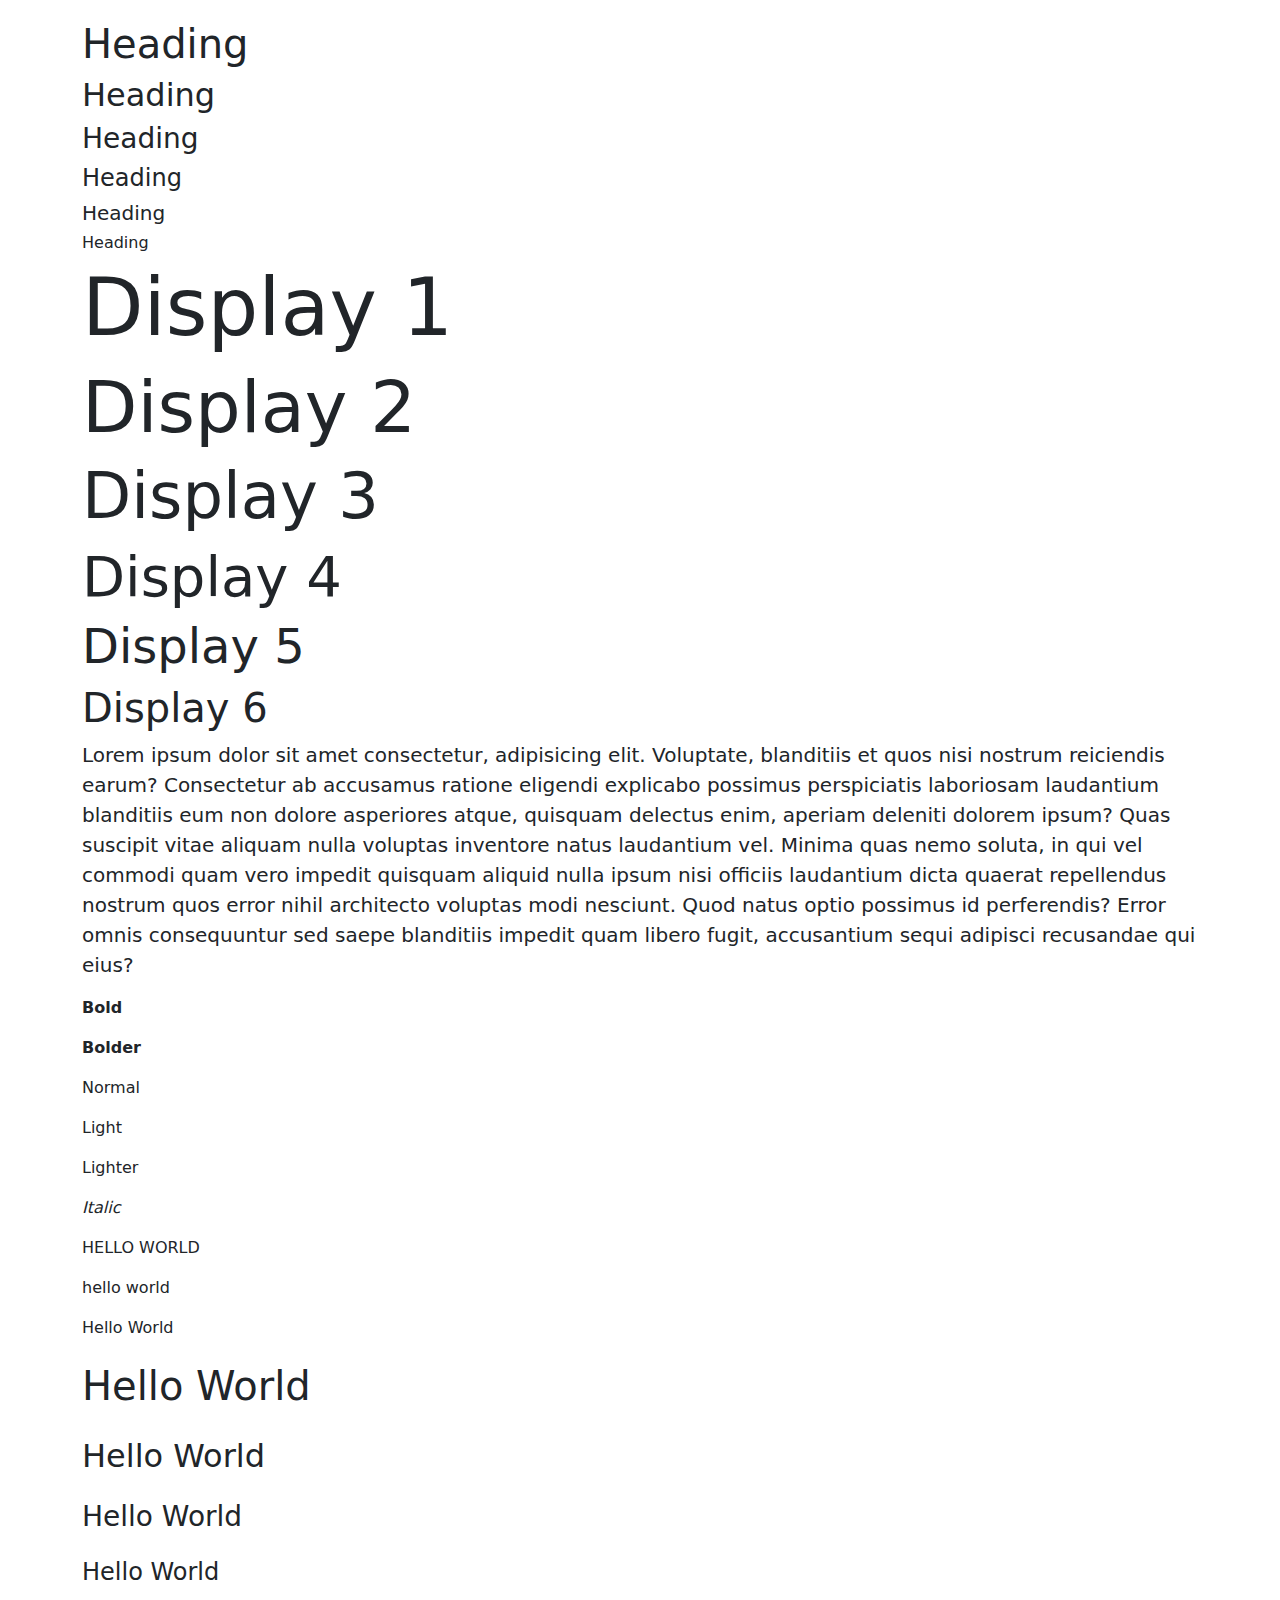
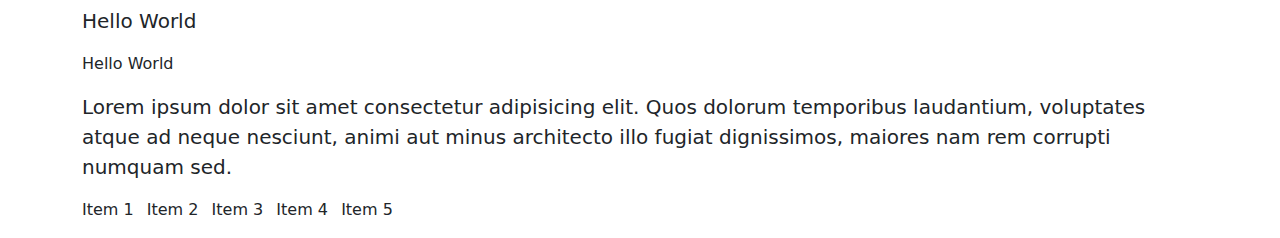
<file: 1.Type.html>
<!DOCTYPE html>
<html lang="en">

<head>
    <meta charset="UTF-8">
    <meta name="viewport" content="width=device-width, initial-scale=1.0">
    <title>Typography</title>
    <link rel="stylesheet" href="https://cdn.jsdelivr.net/npm/bootstrap@5.3.0-alpha3/dist/css/bootstrap.min.css">
</head>

<body>
    <div class="container" style="margin-top: 20px;">
        <!-- ทำให้ p เป็น h1-h6 -->
        <p class="h1">Heading</p>
        <p class="h2">Heading</p>
        <p class="h3">Heading</p>
        <p class="h4">Heading</p>
        <p class="h5">Heading</p>
        <p class="h6">Heading</p>

        <!-- Display Heading -->
        <h1 class="display-1">Display 1</h1>
        <h1 class="display-2">Display 2</h1>
        <h1 class="display-3">Display 3</h1>
        <h1 class="display-4">Display 4</h1>
        <h1 class="display-5">Display 5</h1>
        <h1 class="display-6">Display 6</h1>

        <!-- lead ทำให้เป็นตัวหนาและจัดเรียง -->
        <p class="lead">Lorem ipsum dolor sit amet consectetur, adipisicing elit. Voluptate, blanditiis et quos
            nisi nostrum reiciendis earum? Consectetur ab accusamus ratione eligendi explicabo possimus
            perspiciatis laboriosam laudantium blanditiis eum non dolore asperiores atque, quisquam delectus enim,
            aperiam deleniti dolorem ipsum? Quas suscipit vitae aliquam nulla voluptas inventore natus laudantium vel.
            Minima quas nemo soluta, in qui vel commodi quam vero impedit quisquam aliquid nulla
            ipsum nisi officiis laudantium dicta quaerat repellendus nostrum quos error nihil architecto
            voluptas modi nesciunt. Quod natus optio possimus id perferendis? Error omnis consequuntur
            sed saepe blanditiis impedit quam libero fugit,
            accusantium sequi adipisci recusandae qui eius?
        </p>

        <!-- กำหนดความหนาของข้อความ -->
        <p class="fw-bold">Bold</p>
        <p class="fw-bolder">Bolder</p>
        <p class="fw-normal">Normal</p>
        <p class="fw-light">Light</p>
        <p class="fw-lighter">Lighter</p>
        <p class="fst-italic">Italic</p>

        <!-- กำหนดรูปแบบข้อความ พิมพิ์เล็กใหญ่ -->
        <p class="text-uppercase">Hello World</p>
        <p class="text-lowercase">Hello World</p>
        <p class="text-capitalize">hello world</p>

        <!-- กำหนดขนาดข้อความ -->
        <p class="fs-1">Hello World</p>
        <p class="fs-2">Hello World</p>
        <p class="fs-3">Hello World</p>
        <p class="fs-4">Hello World</p>
        <p class="fs-5">Hello World</p>
        <p class="fs-6">Hello World</p>

        <!-- Blockquote -->
        <p class="blockquote">Lorem ipsum dolor sit amet consectetur adipisicing elit. Quos dolorum temporibus
            laudantium, voluptates atque ad neque nesciunt, animi aut minus architecto illo fugiat dignissimos, maiores
            nam rem corrupti numquam sed.</p>

        <!-- List *list-unstyled-->
        <ul class="list-inline">
            <li class="list-inline-item">Item 1</li>
            <li class="list-inline-item">Item 2</li>
            <li class="list-inline-item">Item 3</li>
            <li class="list-inline-item">Item 4</li>
            <li class="list-inline-item">Item 5</li>
        </ul>
    </div>
</body>

</html>
</file>
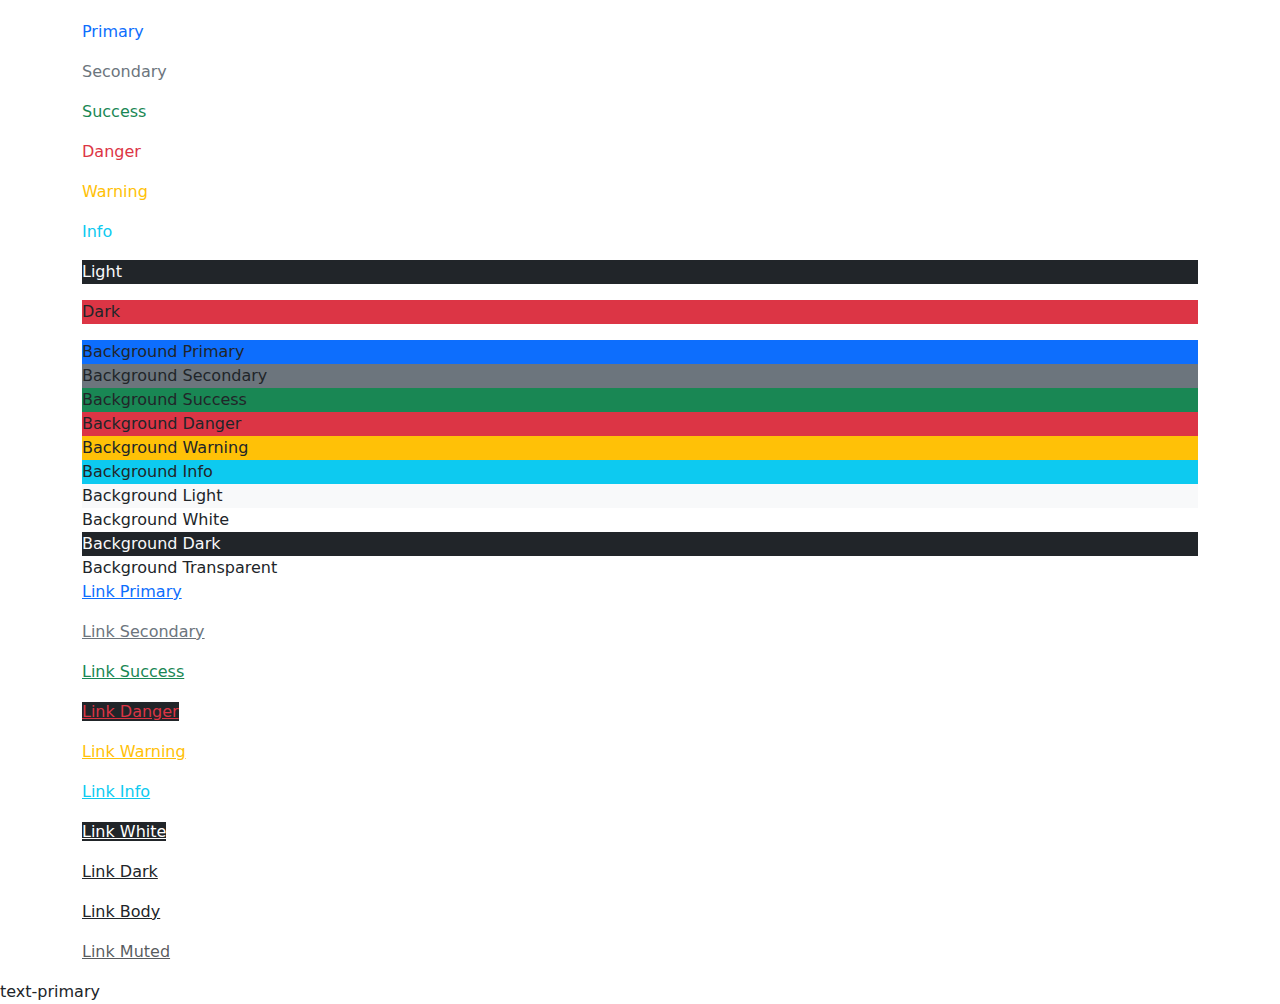
<file: 2.Color.html>
<!DOCTYPE html>
<html lang="en">

<head>
    <meta charset="UTF-8">
    <meta name="viewport" content="width=device-width, initial-scale=1.0">
    <title>Color & Background</title>
    <link rel="stylesheet" href="https://cdn.jsdelivr.net/npm/bootstrap@5.3.0-alpha3/dist/css/bootstrap.min.css">
</head>

<body>
    <div class="container" style="margin-top: 20px;">
        <!-- สีข้อความ -->
        <p class="text-primary">Primary</p>
        <p class="text-secondary">Secondary</p>
        <p class="text-success">Success</p>
        <p class="text-danger">Danger</p>
        <p class="text-warning">Warning</p>
        <p class="text-info">Info</p>
        <p class="text-light bg-dark">Light</p>
        <p class="text-dark bg-danger">Dark</p>

        <!-- พื้นหลัง -->
        <div class="bg-primary">Background Primary</div>
        <div class="bg-secondary">Background Secondary</div>
        <div class="bg-success">Background Success</div>
        <div class="bg-danger">Background Danger</div>
        <div class="bg-warning">Background Warning</div>
        <div class="bg-info">Background Info</div>
        <div class="bg-light">Background Light</div>
        <div class="bg-white">Background White</div>
        <div class="bg-dark text-light">Background Dark</div>
        <div class="bg-transparent">Background Transparent</div>

        <!-- กำหนดสีให้ link -->
        <p><a href="" class="text-primary">Link Primary</a></p>
        <p><a href="" class="text-secondary">Link Secondary</a></p>
        <p><a href="" class="text-success">Link Success</a></p>
        <p><a href="" class="text-danger bg-dark">Link Danger</a></p>
        <p><a href="" class="text-warning">Link Warning</a></p>
        <p><a href="" class="text-info ">Link Info</a></p>
        <p><a href="" class="text-white bg-dark">Link White</a></p>
        <p><a href="" class="text-dark">Link Dark</a></p>
        <p><a href="" class="text-body">Link Body</a></p>
        <p><a href="" class="text-muted">Link Muted</a></p>
    </div>
</body>

</html>

text-primary
</file>
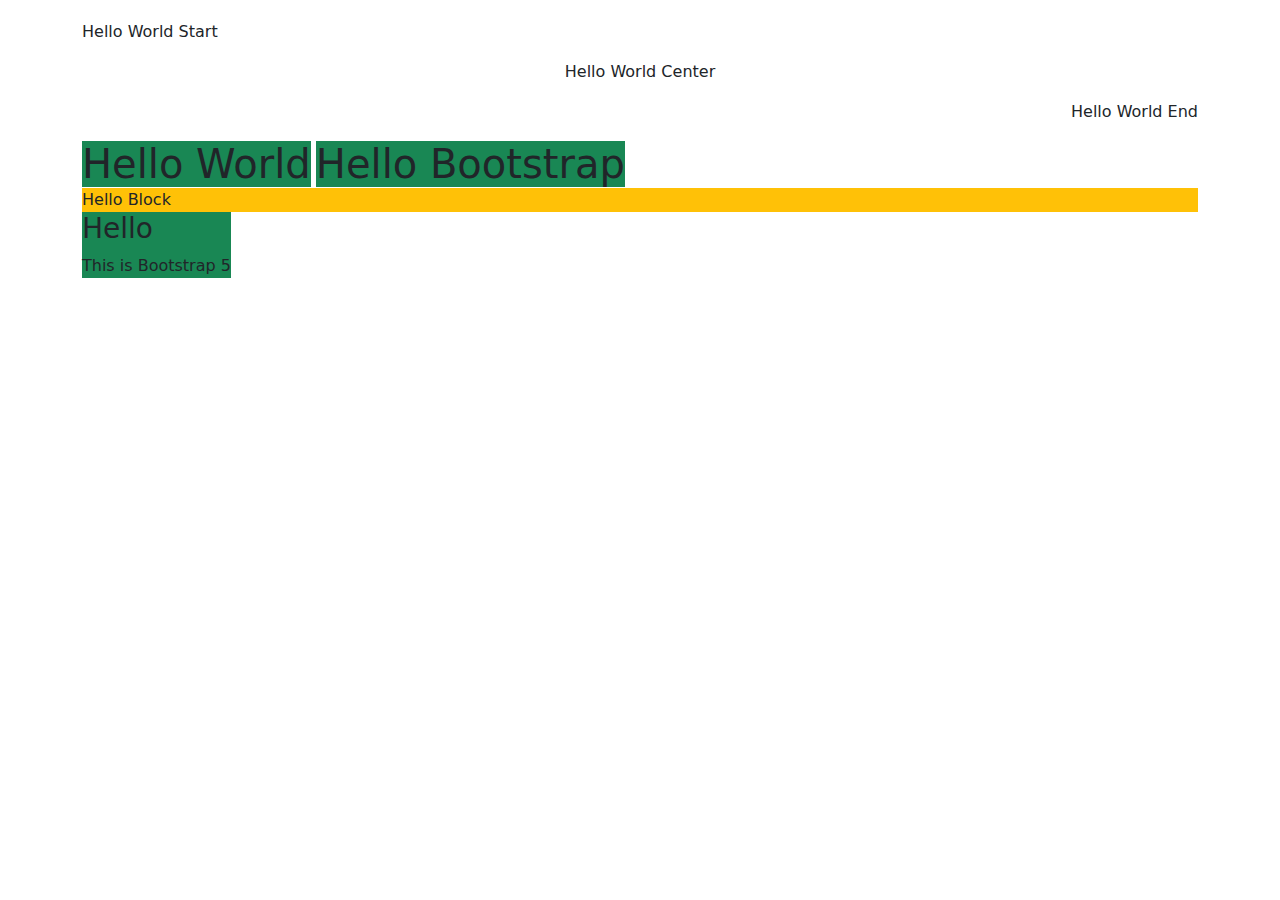
<file: 3.TextDisplay.html>
<!DOCTYPE html>
<html lang="en">

<head>
    <meta charset="UTF-8">
    <meta name="viewport" content="width=device-width, initial-scale=1.0">
    <title>Alignment</title>
    <link rel="stylesheet" href="https://cdn.jsdelivr.net/npm/bootstrap@5.3.0-alpha3/dist/css/bootstrap.min.css">
</head>

<body>
    <div class="container" style="margin-top: 20px;">
        <!-- กำหนดตำแหน่ง (แนวนอน) -->
        <p class="text-start">Hello World Start</p>
        <p class="text-center">Hello World Center</p>
        <p class="text-end">Hello World End</p>

        <!-- Block to Inline -->
        <h1 class="bg-success d-inline">Hello World</h1>
        <h1 class="bg-success d-inline">Hello Bootstrap</h1>

        <!-- Inline to Block -->
        <span class="bg-warning d-block">Hello Block</span>

        <!-- Inline-Block -->
        <div class="bg-success d-inline-block">
            <h3>Hello</h3>
            This is Bootstrap 5
        </div>
    </div>
</body>

</html>
</file>
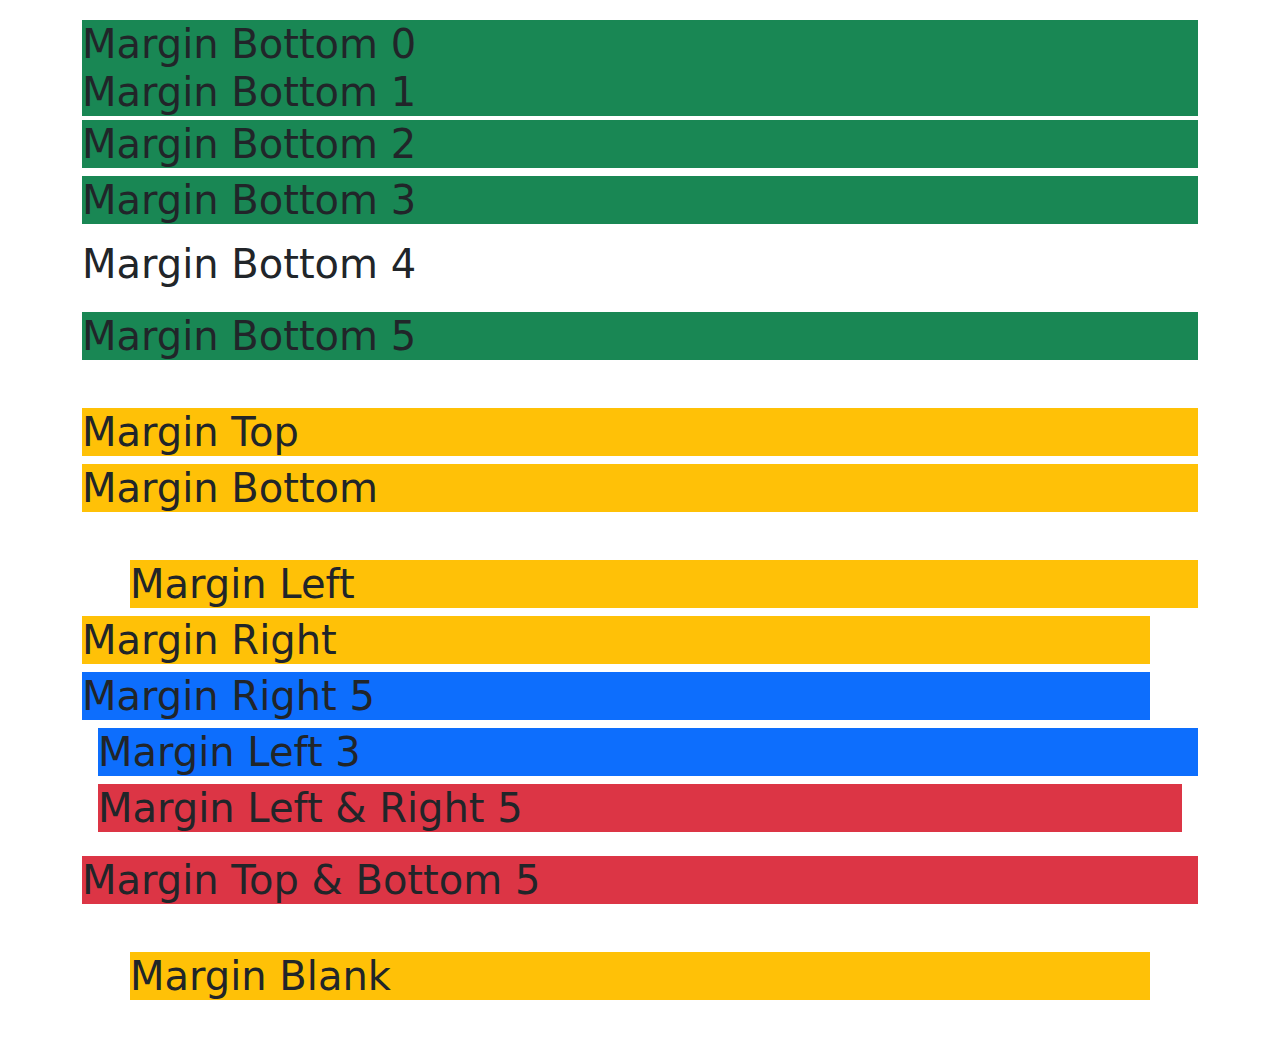
<file: 5.margin.html>
<!DOCTYPE html>
<html lang="en">

<head>
    <meta charset="UTF-8">
    <meta name="viewport" content="width=device-width, initial-scale=1.0">
    <title>Margin</title>
    <link rel="stylesheet" href="https://cdn.jsdelivr.net/npm/bootstrap@5.3.0-alpha3/dist/css/bootstrap.min.css">

</head>

<body>
    <div class="container" style="margin-top: 20px;">
        <!-- Margin Spacing -->
        <h1 class="bg-success mb-0">Margin Bottom 0</h1>
        <h1 class="bg-success mb-1">Margin Bottom 1</h1>
        <h1 class="bg-success mb-2">Margin Bottom 2</h1>
        <h1 class="bg-success mb-3">Margin Bottom 3</h1>
        <h1 class="b
        -success mb-4">Margin Bottom 4</h1>
        <h1 class="bg-success mb-5">Margin Bottom 5</h1>

        <!-- Margin Side -->
        <h1 class="mt-5 bg-warning">Margin Top</h1>
        <h1 class="mb-5 bg-warning">Margin Bottom</h1>
        <h1 class="ms-5 bg-warning">Margin Left</h1>
        <h1 class="me-5 bg-warning">Margin Right</h1>

        <!-- ML & MR Spacing -->
        <h1 class="me-5 bg-primary">Margin Right 5</h1>
        <h1 class="ms-3 bg-primary">Margin Left 3</h1>

        <!-- MX -->
        <h1 class="bg-danger mx-3">Margin Left & Right 5</h1>
        <!-- MY -->
        <h1 class="bg-danger my-4">Margin Top & Bottom 5</h1>
        <!-- Blank -->
        <h1 class="bg-warning m-5">Margin Blank</h1>
    </div>
</body>

</html>
</file>
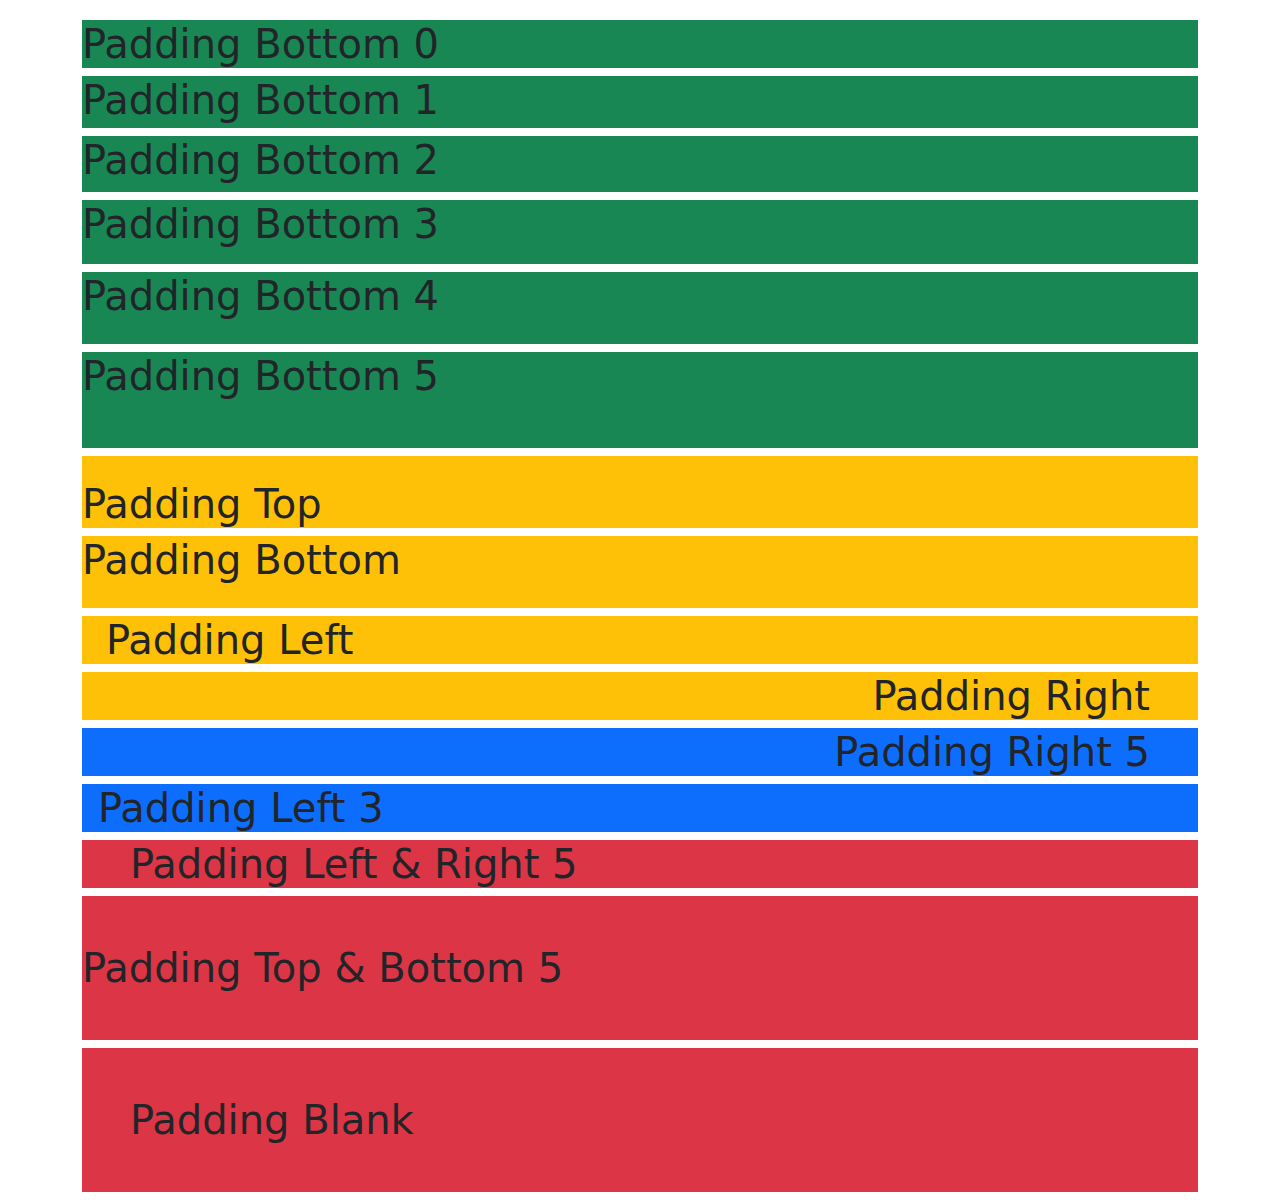
<file: 6.padding.html>
<!DOCTYPE html>
<html lang="en">

<head>
    <meta charset="UTF-8">
    <meta name="viewport" content="width=device-width, initial-scale=1.0">
    <title>Padding</title>
    <link rel="stylesheet" href="https://cdn.jsdelivr.net/npm/bootstrap@5.3.0-alpha3/dist/css/bootstrap.min.css">

</head>

<body>
    <div class="container" style="margin-top: 20px;">
        <!-- Padding Spacing -->
        <h1 class="bg-success pb-0">Padding Bottom 0</h1>
        <h1 class="bg-success pb-1">Padding Bottom 1</h1>
        <h1 class="bg-success pb-2">Padding Bottom 2</h1>
        <h1 class="bg-success pb-3">Padding Bottom 3</h1>
        <h1 class="bg-success pb-4">Padding Bottom 4</h1>
        <h1 class="bg-success pb-5">Padding Bottom 5</h1>

        <!-- Padding Side -->
        <h1 class="pt-4 bg-warning">Padding Top</h1>
        <h1 class="pb-4 bg-warning">Padding Bottom</h1>
        <h1 class="ps-4 bg-warning">Padding Left</h1>
        <h1 class="pe-5 bg-warning text-end">Padding Right</h1>

        <!-- PL & PR Spacing -->
        <h1 class="pe-5 bg-primary text-end">Padding Right 5</h1>
        <h1 class="ps-3 bg-primary">Padding Left 3</h1>

        <!-- PX -->
        <h1 class="bg-danger px-5">Padding Left & Right 5</h1>
        <!-- PY -->
        <h1 class="bg-danger py-5">Padding Top & Bottom 5</h1>
        <!-- Blank -->
        <h1 class="bg-danger p-5">Padding Blank</h1>
    </div>
</body>

</html>
</file>
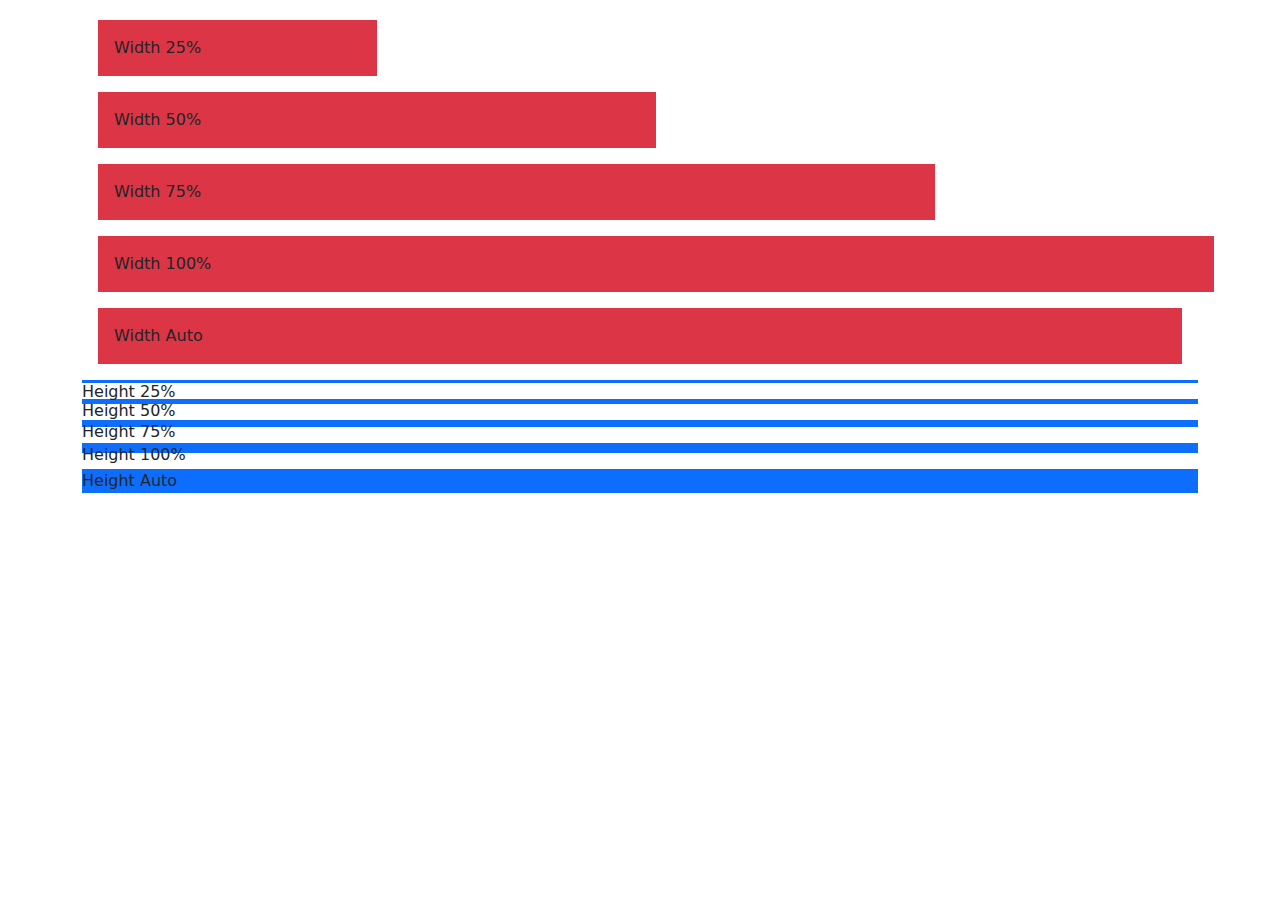
<file: 7.Size.html>
<!DOCTYPE html>
<html lang="en">

<head>
    <meta charset="UTF-8">
    <meta name="viewport" content="width=device-width, initial-scale=1.0">
    <title>Size</title>
    <link rel="stylesheet" href="https://cdn.jsdelivr.net/npm/bootstrap@5.3.0-alpha3/dist/css/bootstrap.min.css">

</head>

<body>
    <div class="container" style="margin-top: 20px;">
        <!-- Width -->
        <div class="bg-danger w-25 p-3 m-3">Width 25%</div>
        <div class="bg-danger w-50 p-3 m-3">Width 50%</div>
        <div class="bg-danger w-75 p-3 m-3">Width 75%</div>
        <div class="bg-danger w-100 p-3 m-3">Width 100%</div>
        <div class="bg-danger w-auto p-3 m-3">Width Auto</div>

        <!-- Height -->
        <div style="height: 10px;">
            <div class="bg-primary h-25 my-3">Height 25%</div>
            <div class="bg-primary h-50 my-3">Height 50%</div>
            <div class="bg-primary h-75 my-3">Height 75%</div>
            <div class="bg-primary h-100 my-3">Height 100%</div>
            <div class="bg-primary h-auto my-3">Height Auto</div>
        </div>
    </div>
</body>

</html>
</file>
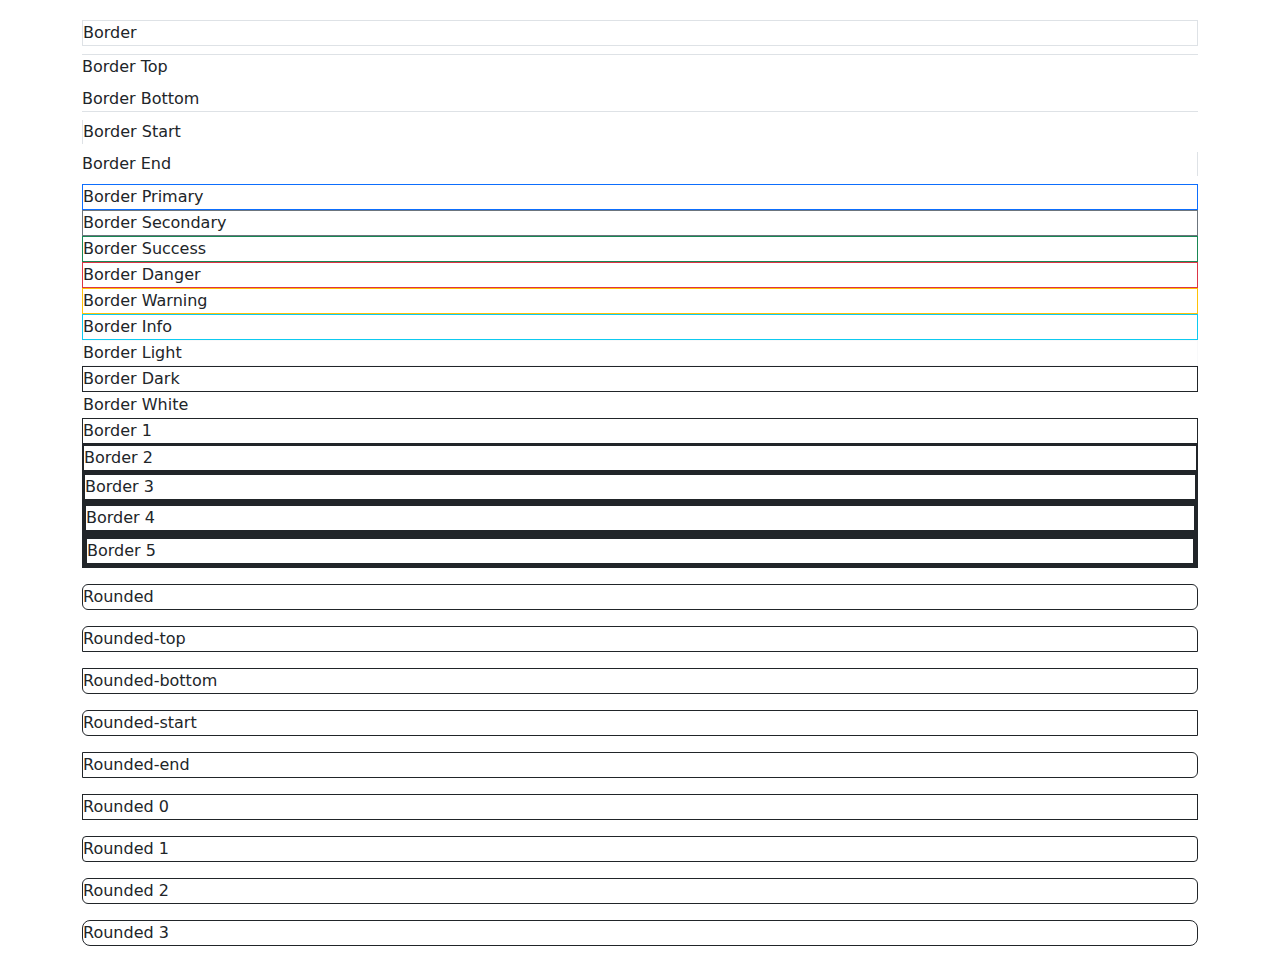
<file: 8.Border.html>
<!DOCTYPE html>
<html lang="en">

<head>
    <meta charset="UTF-8">
    <meta name="viewport" content="width=device-width, initial-scale=1.0">
    <title>Size</title>
    <link rel="stylesheet" href="https://cdn.jsdelivr.net/npm/bootstrap@5.3.0-alpha3/dist/css/bootstrap.min.css">
</head>

<body>
    <div class="container" style="margin-top: 20px;">
        <!-- กำหนดเส้นขอบ -->
        <div class="border my-2">Border</div>
        <div class="border-top my-2">Border Top</div>
        <div class="border-bottom my-2">Border Bottom</div>
        <div class="border-start my-2">Border Start</div>
        <div class="border-end my-2">Border End</div>

        <!-- กำหนดสีเส้นขอบ -->
        <div class="border border-primary">Border Primary</div>
        <div class="border border-secondary">Border Secondary</div>
        <div class="border border-success">Border Success</div>
        <div class="border border-danger">Border Danger</div>
        <div class="border border-warning">Border Warning</div>
        <div class="border border-info">Border Info</div>
        <div class="border border-light">Border Light</div>
        <div class="border border-dark">Border Dark</div>
        <div class="border border-white">Border White</div>

        <!-- กำหนดความหนาเส้นขอบ -->
        <div class="border border-1 border-dark">Border 1</div>
        <div class="border border-2 border-dark">Border 2</div>
        <div class="border border-3 border-dark">Border 3</div>
        <div class="border border-4 border-dark">Border 4</div>
        <div class="border border-5 border-dark">Border 5</div>

        <!-- กำหนดความโค้งเส้นขอบ -->
        <div class="border my-3 border-dark rounded">Rounded</div>
        <div class="border my-3 border-dark rounded-top">Rounded-top</div>
        <div class="border my-3 border-dark rounded-bottom">Rounded-bottom</div>
        <div class="border my-3 border-dark rounded-start">Rounded-start</div>
        <div class="border my-3 border-dark rounded-end">Rounded-end</div>

        <!-- กำหนดขนาดความโค้งเส้นขอบ -->
        <div class="border my-3 border-dark rounded-0">Rounded 0</div>
        <div class="border my-3 border-dark rounded-1">Rounded 1</div>
        <div class="border my-3 border-dark rounded-2">Rounded 2</div>
        <div class="border my-3 border-dark rounded-3">Rounded 3</div>
    </div>
</body>

</html>
</file>
